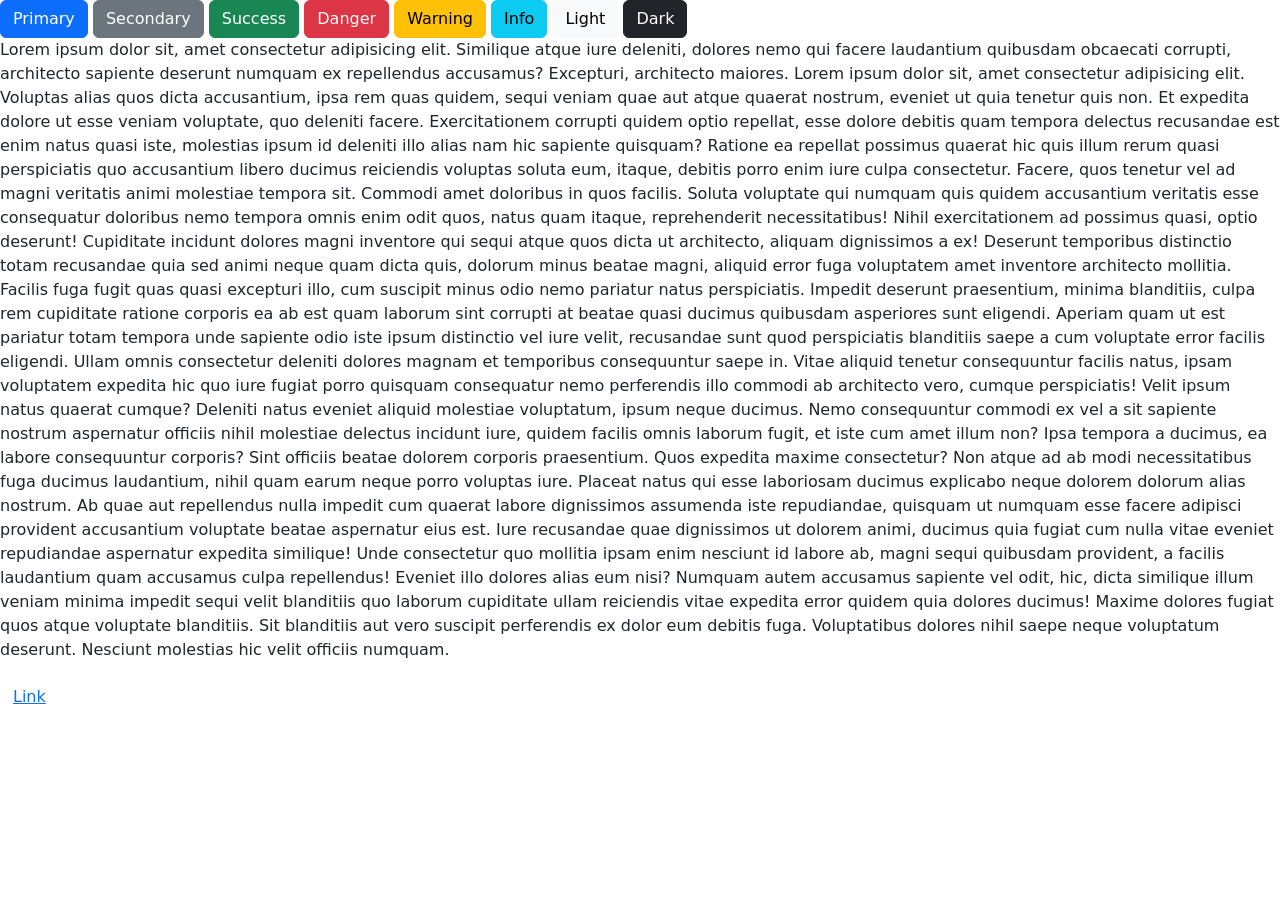
<file: index.html>
<!DOCTYPE html>
<html lang="en">
<head>
    <meta charset="UTF-8">
    <meta name="viewport" content="width=device-width, initial-scale=1.0">
    <title>Welcome to Cse 16</title>
        <link href="https://cdn.jsdelivr.net/npm/bootstrap@5.3.8/dist/css/bootstrap.min.css" rel="stylesheet" integrity="sha384-sRIl4kxILFvY47J16cr9ZwB07vP4J8+LH7qKQnuqkuIAvNWLzeN8tE5YBujZqJLB" crossorigin="anonymous">

</head>
<body>
     <button type="button" class="btn btn-primary">Primary</button>
     <button type="button" class="btn btn-secondary">Secondary</button>
     <button type="button" class="btn btn-success">Success</button>
     <button type="button" class="btn btn-danger">Danger</button>
     <button type="button" class="btn btn-warning">Warning</button>
     <button type="button" class="btn btn-info">Info</button>
     <button type="button" class="btn btn-light">Light</button>
     <button type="button" class="btn btn-dark">Dark</button>
     <p>
       Lorem ipsum dolor sit, amet consectetur adipisicing elit. Similique atque iure deleniti, dolores nemo qui facere laudantium quibusdam obcaecati corrupti, architecto sapiente deserunt numquam ex repellendus accusamus? Excepturi, architecto maiores.
       Lorem ipsum dolor sit, amet consectetur adipisicing elit. Voluptas alias quos dicta accusantium, ipsa rem quas quidem, sequi veniam quae aut atque quaerat nostrum, eveniet ut quia tenetur quis non. Et expedita dolore ut esse veniam voluptate, quo deleniti facere. Exercitationem corrupti quidem optio repellat, esse dolore debitis quam tempora delectus recusandae est enim natus quasi iste, molestias ipsum id deleniti illo alias nam hic sapiente quisquam? Ratione ea repellat possimus quaerat hic quis illum rerum quasi perspiciatis quo accusantium libero ducimus reiciendis voluptas soluta eum, itaque, debitis porro enim iure culpa consectetur. Facere, quos tenetur vel ad magni veritatis animi molestiae tempora sit. Commodi amet doloribus in quos facilis. Soluta voluptate qui numquam quis quidem accusantium veritatis esse consequatur doloribus nemo tempora omnis enim odit quos, natus quam itaque, reprehenderit necessitatibus! Nihil exercitationem ad possimus quasi, optio deserunt! Cupiditate incidunt dolores magni inventore qui sequi atque quos dicta ut architecto, aliquam dignissimos a ex! Deserunt temporibus distinctio totam recusandae quia sed animi neque quam dicta quis, dolorum minus beatae magni, aliquid error fuga voluptatem amet inventore architecto mollitia. Facilis fuga fugit quas quasi excepturi illo, cum suscipit minus odio nemo pariatur natus perspiciatis. Impedit deserunt praesentium, minima blanditiis, culpa rem cupiditate ratione corporis ea ab est quam laborum sint corrupti at beatae quasi ducimus quibusdam asperiores sunt eligendi. Aperiam quam ut est pariatur totam tempora unde sapiente odio iste ipsum distinctio vel iure velit, recusandae sunt quod perspiciatis blanditiis saepe a cum voluptate error facilis eligendi. Ullam omnis consectetur deleniti dolores magnam et temporibus consequuntur saepe in. Vitae aliquid tenetur consequuntur facilis natus, ipsam voluptatem expedita hic quo iure fugiat porro quisquam consequatur nemo perferendis illo commodi ab architecto vero, cumque perspiciatis! Velit ipsum natus quaerat cumque? Deleniti natus eveniet aliquid molestiae voluptatum, ipsum neque ducimus. Nemo consequuntur commodi ex vel a sit sapiente nostrum aspernatur officiis nihil molestiae delectus incidunt iure, quidem facilis omnis laborum fugit, et iste cum amet illum non? Ipsa tempora a ducimus, ea labore consequuntur corporis? Sint officiis beatae dolorem corporis praesentium. Quos expedita maxime consectetur? Non atque ad ab modi necessitatibus fuga ducimus laudantium, nihil quam earum neque porro voluptas iure. Placeat natus qui esse laboriosam ducimus explicabo neque dolorem dolorum alias nostrum. Ab quae aut repellendus nulla impedit cum quaerat labore dignissimos assumenda iste repudiandae, quisquam ut numquam esse facere adipisci provident accusantium voluptate beatae aspernatur eius est. Iure recusandae quae dignissimos ut dolorem animi, ducimus quia fugiat cum nulla vitae eveniet repudiandae aspernatur expedita similique! Unde consectetur quo mollitia ipsam enim nesciunt id labore ab, magni sequi quibusdam provident, a facilis laudantium quam accusamus culpa repellendus! Eveniet illo dolores alias eum nisi? Numquam autem accusamus sapiente vel odit, hic, dicta similique illum veniam minima impedit sequi velit blanditiis quo laborum cupiditate ullam reiciendis vitae expedita error quidem quia dolores ducimus! Maxime dolores fugiat quos atque voluptate blanditiis. Sit blanditiis aut vero suscipit perferendis ex dolor eum debitis fuga. Voluptatibus dolores nihil saepe neque voluptatum deserunt. Nesciunt molestias hic velit officiis numquam.
     </p>
     <button type="button" class="btn btn-link">Link</button>

</body>
</html>
</file>
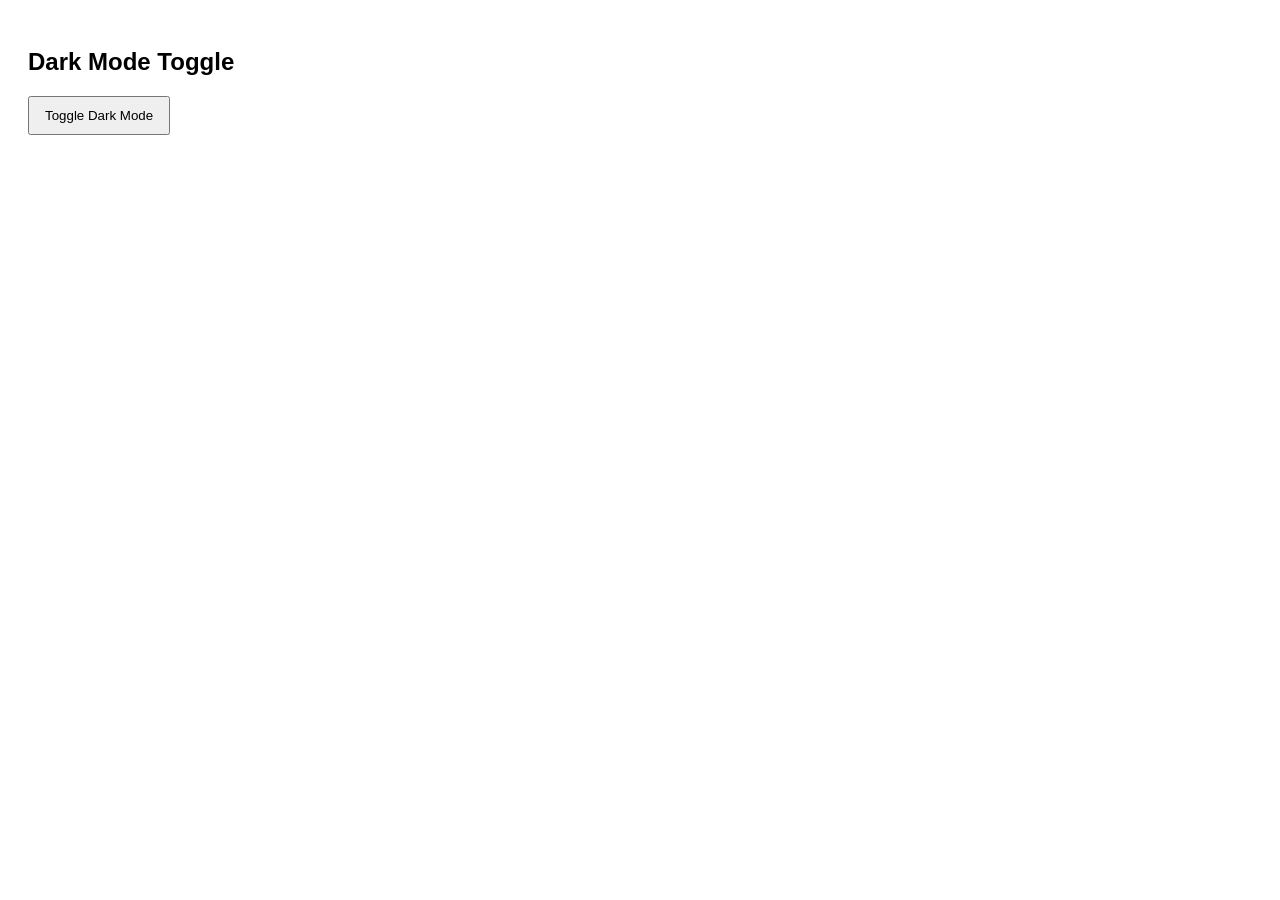
<file: dark mode toggle/index.html>
<!DOCTYPE html>
<html>
<head>
    <title>Dark Mode Toggle</title>

    <style>

        body {
            font-family: Arial;
            padding: 20px;
            transition: 0.3s;
        }

        .dark {
            background-color: black;
            color: white;
        }

        button {
            padding: 10px 15px;
        }

    </style>
</head>

<body>

    <h2>Dark Mode Toggle</h2>

    <button onclick="toggleMode()">Toggle Dark Mode</button>

    <script>

        function toggleMode() {
            document.body.classList.toggle("dark");
        }

    </script>

</body>
</html>
</file>
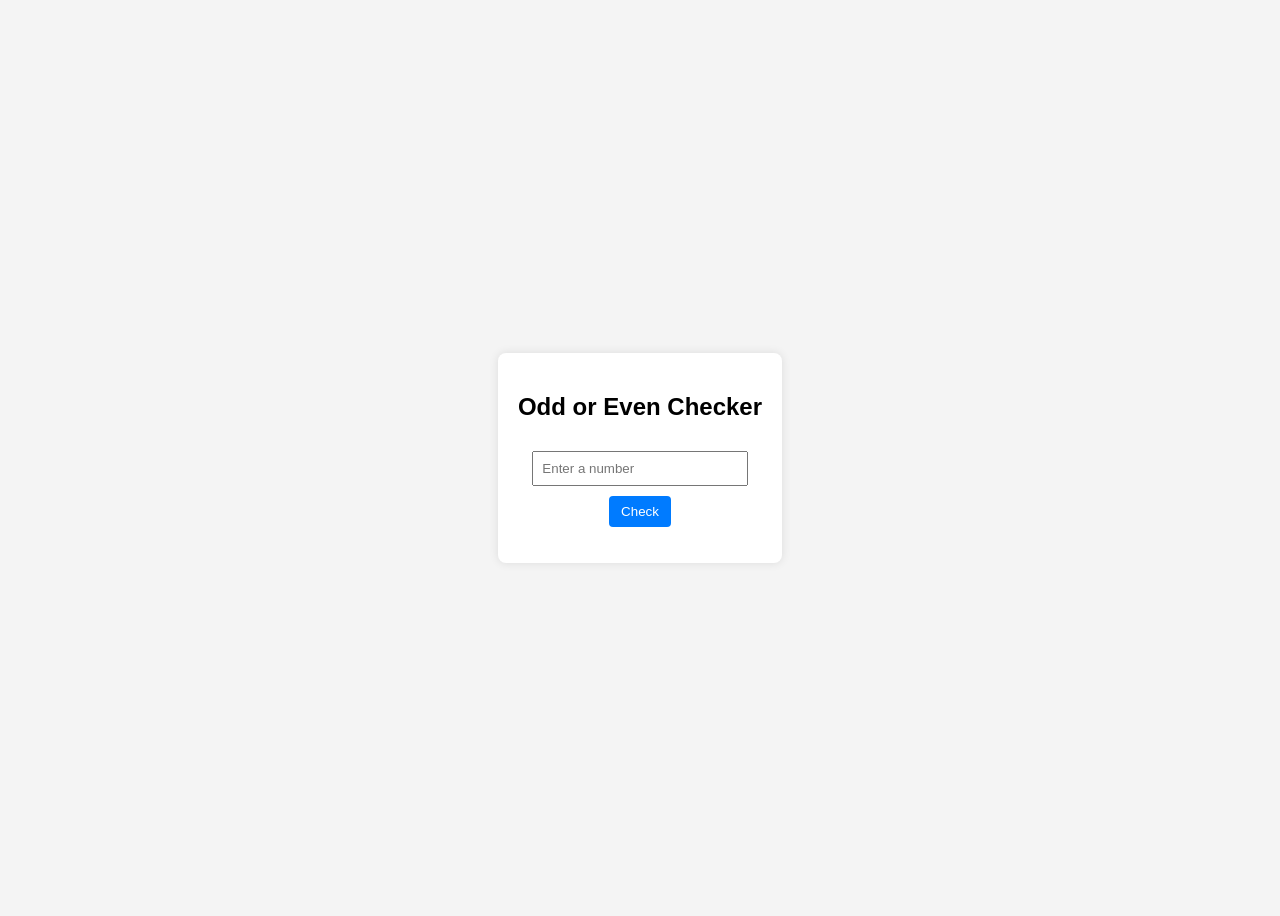
<file: etpractical/index.html>
<!DOCTYPE html>
<html lang="en">
<head>
    <meta charset="UTF-8">
    <title>Odd or Even Checker</title>
    <style>
        body {
            font-family: Arial, sans-serif;
            background: #f4f4f4;
            display: flex;
            justify-content: center;
            align-items: center;
            height: 100vh;
        }
        .container {
            background: white;
            padding: 20px;
            border-radius: 8px;
            box-shadow: 0 0 10px rgba(0,0,0,0.1);
            text-align: center;
        }
        input {
            padding: 8px;
            margin: 10px 0;
            width: 80%;
        }
        button {
            padding: 8px 12px;
            background: #007BFF;
            color: white;
            border: none;
            border-radius: 4px;
            cursor: pointer;
        }
        button:hover {
            background: #0056b3;
        }
        #result {
            margin-top: 15px;
            font-weight: bold;
        }
    </style>
</head>
<body>
    <div class="container">
        <h2>Odd or Even Checker</h2>
        <input type="number" id="userNumber" placeholder="Enter a number">
        <br>
        <button onclick="checkOddEven()">Check</button>
        <p id="result"></p>
    </div>

    <script>
        function checkOddEven() {
            let num = document.getElementById("userNumber").value;
            let result = document.getElementById("result");

            if (num === "") {
                result.textContent = "Please enter a number.";
                return;
            }

            num = parseInt(num);

            if (num % 2 === 0) {
                result.textContent = num + " is Even.";
            } else {
                result.textContent = num + " is Odd.";
            }
        }
    </script>
</body>
</html>
</file>
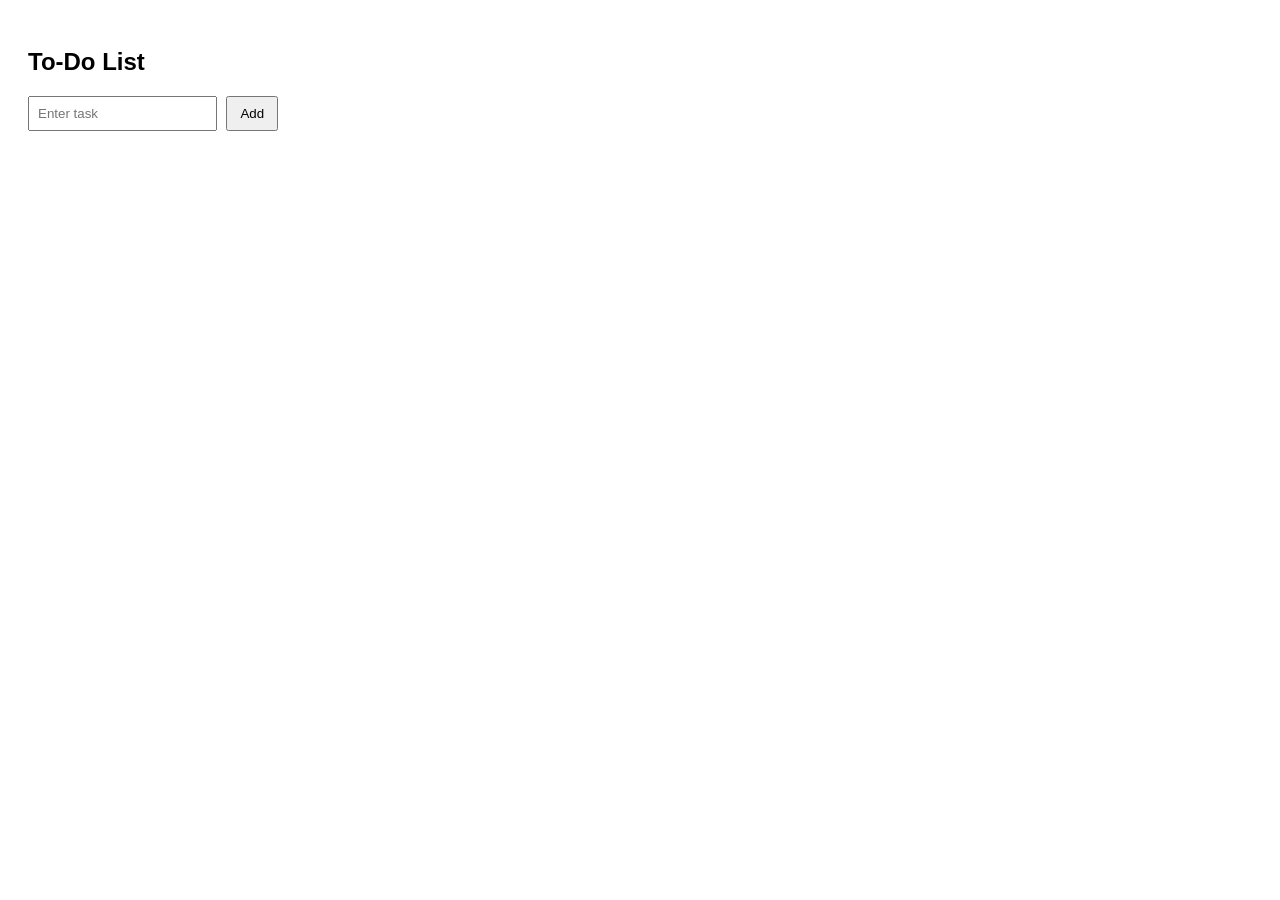
<file: ToDo list/index.html>
<!DOCTYPE html>
<html>
<head>
    <title>To-Do List</title>

    <style>
        body {
            font-family: Arial;
            padding: 20px;
        }

        input {
            padding: 8px;
        }

        button {
            padding: 8px 12px;
            margin-left: 5px;
        }

        li {
            margin-top: 10px;
        }
    </style>
</head>

<body>

    <h2>To-Do List</h2>

    <input type="text" id="taskInput" placeholder="Enter task">

    <button onclick="addTask()">Add</button>

    <ul id="taskList"></ul>

    <script>

        function addTask() {

            let input = document.getElementById("taskInput");

            let task = input.value;

            if(task === "") {
                alert("Please enter a task");
                return;
            }

            let li = document.createElement("li");

            li.innerHTML = task + " ";

            let deleteBtn = document.createElement("button");

            deleteBtn.innerText = "Delete";

            deleteBtn.onclick = function () {
                li.remove();
            };

            li.appendChild(deleteBtn);

            document.getElementById("taskList").appendChild(li);

            input.value = "";
        }

    </script>

</body>
</html>
</file>
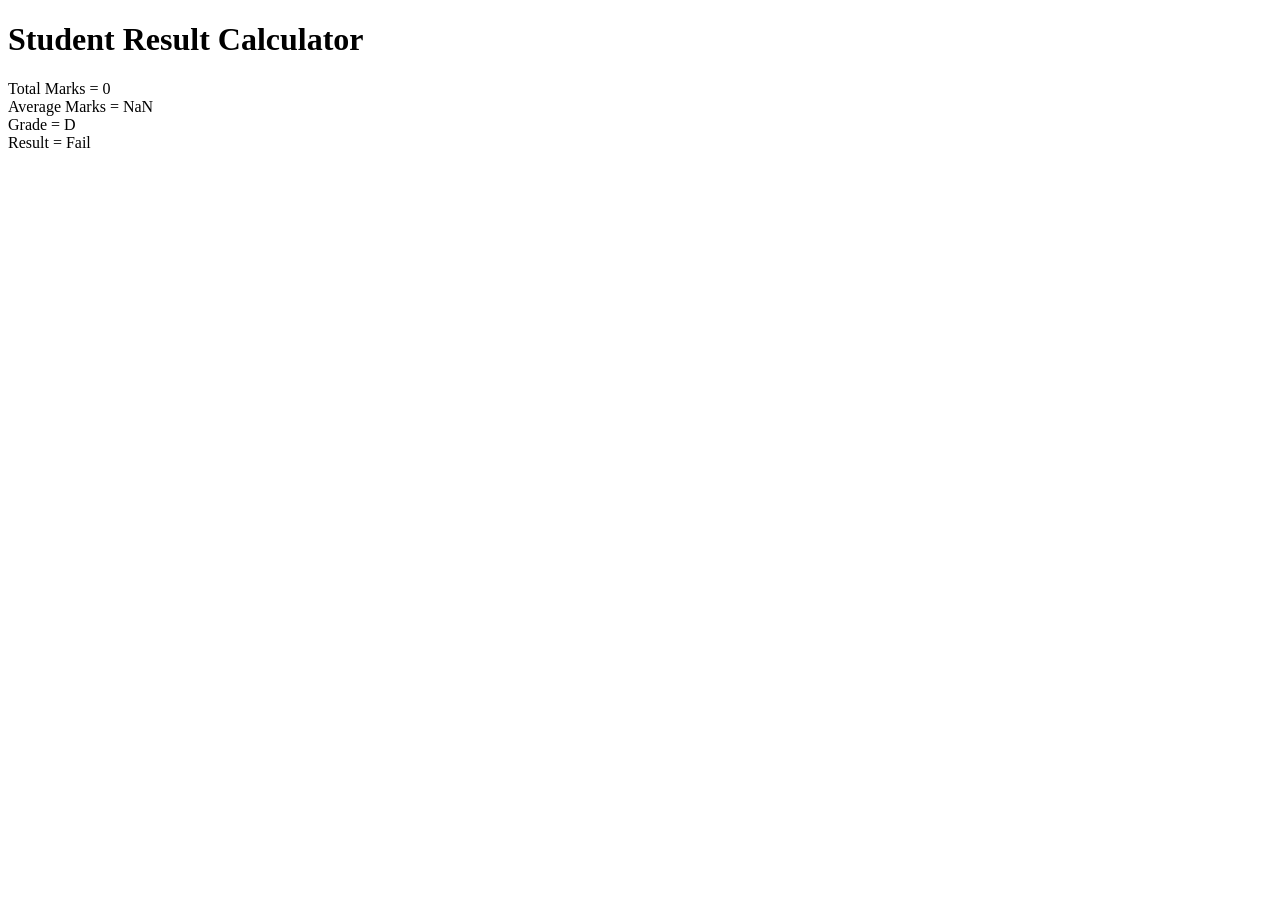
<file: Experiments/Exp 4/index.html>
<!DOCTYPE html>
<html lang="en">

<head>
    <meta charset="UTF-8">
    <meta name="viewport" content="width=device-width, initial-scale=1.0">
    <title>Student Result Calculator</title>
    <link rel="script" href="script.js">
</head>

<body>
    <h1>Student Result Calculator</h1>
    <script>
        var subjects = prompt("Enter number of subjects");
        var total = 0;
        for (var i = 1; i <= subjects; i++) {
            var marks = prompt("Enter marks of subject " + i);
            total = total + Number(marks);
        }
        var average = total / subjects;
        var grade;
        var result;
        if (average >= 60) {
            grade = "A";
            result = "Pass";
        } else if (average >= 50) {
            grade = "B";
            result = "Pass";
        } else if (average >= 40) {
            grade = "C";
            result = "Pass";
        } else {
            grade = "D";
            result = "Fail";
        }
        document.write("Total Marks = " + total);
        document.write("<br>");
        document.write("Average Marks = " + average);
        document.write("<br>");
        document.write("Grade = " + grade);
        document.write("<br>");
        document.write("Result = " + result);
    </script>
</body>

</html>
</file>
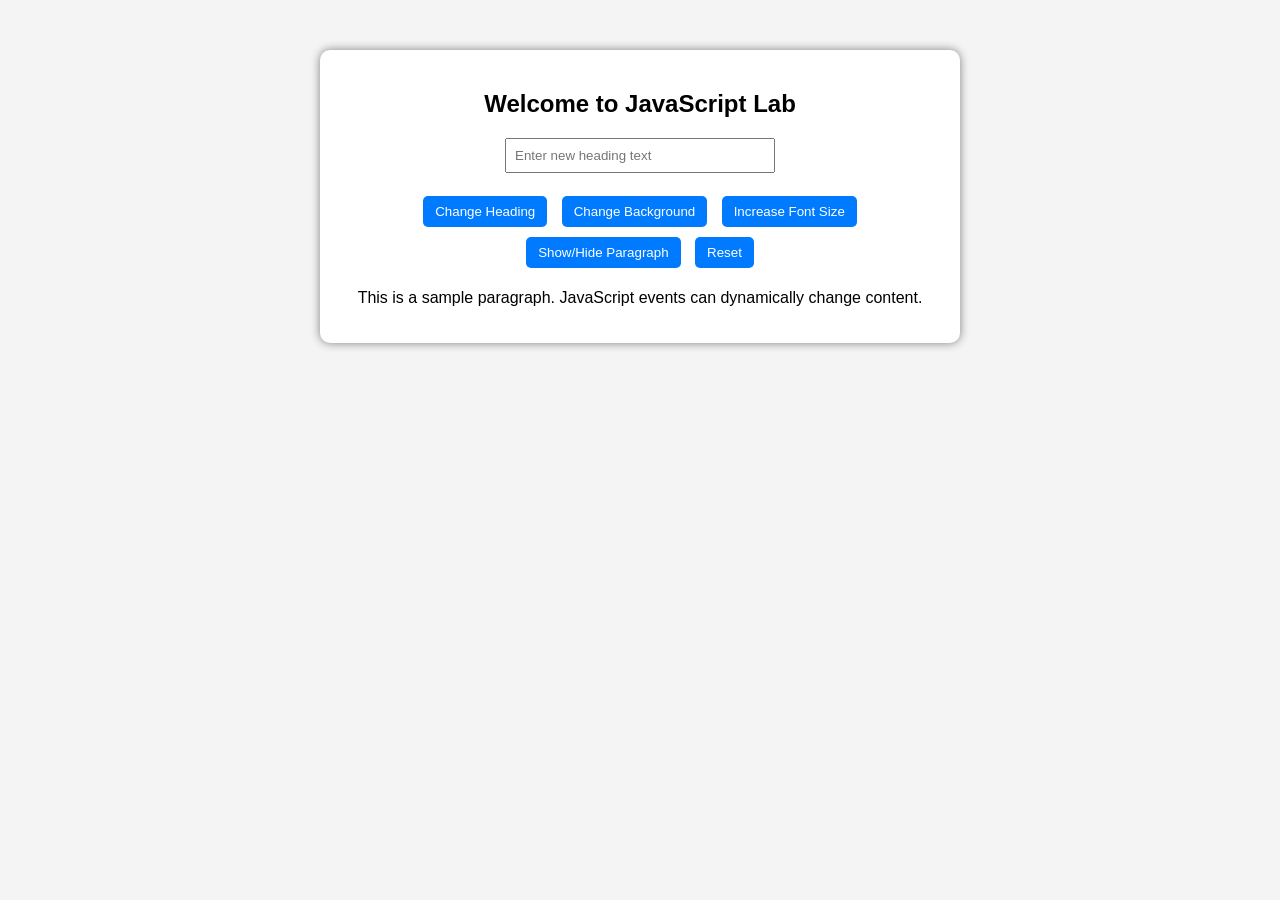
<file: Experiments/Exp 6/index.html>
<!DOCTYPE html>
<html lang="en">

<head>
    <meta charset="UTF-8">
    <meta name="viewport" content="width=device-width, initial-scale=1.0">
    <title>Dynamic Content Changer</title>
    <link rel="stylesheet" href="style.css">
</head>

<body>
    <div class="container">
        <h2 id="mainHeading">Welcome to JavaScript Lab</h2>
        <input type="text" id="userInput" placeholder="Enter new heading text">
        <br><br>
        <button id="changeTextBtn">Change Heading</button>
        <button id="bgColorBtn">Change Background</button>
        <button id="fontSizeBtn">Increase Font Size</button>
        <button id="toggleBtn">Show/Hide Paragraph</button>
        <button id="resetBtn">Reset</button>
        <p id="paragraph">
            This is a sample paragraph. JavaScript events can dynamically change content.
        </p>
    </div>
    <script src="script.js"></script>
</body>

</html>
</file>
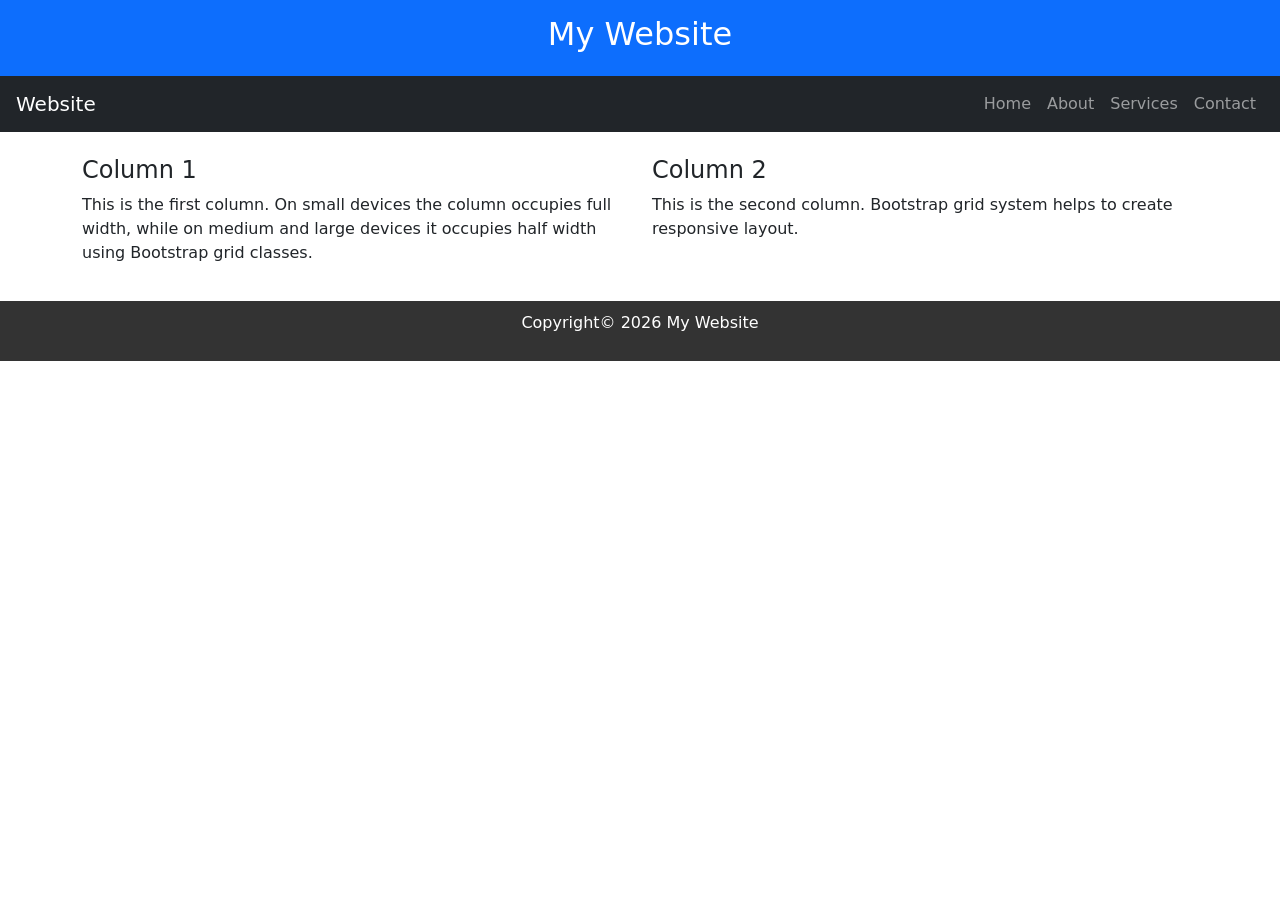
<file: Experiments/Exp1/index.html>
<!DOCTYPE html>
<html>

<head>
    <title>Responsive Web Page using Bootstrap Grid</title>
    <meta name="viewport" content="width=device-width, initial-scale=1">
    <!-- Bootstrap CSS -->
    <link rel="stylesheet" href="https://cdn.jsdelivr.net/npm/bootstrap@5.3.2/dist/css/bootstrap.min.
css">
    <style>
        header {
            background-color: #0d6efd;
            color: white;
            text-align: center;
            padding: 15px;
        }

        footer {
            background-color: #333;
            color: white;
            text-align: center;
            padding: 10px;
            margin-top: 20px;
        }
    </style>
</head>

<body>
    <!-- Header -->
    <header>
        <h2>My Website</h2>
    </header>
    <!-- Navigation -->
    <nav class="navbar navbar-dark bg-dark navbar-expand-lg">
        <a class="navbar-brand ms-3" href="#">Website</a>
        <ul class="navbar-nav ms-auto me-3">
            <li class="nav-item">
                <a class="nav-link" href="#">Home</a>
            </li>
            <li class="nav-item">
                <a class="nav-link" href="#">About</a>
            </li>
            <li class="nav-item">
                <a class="nav-link" href="#">Services</a>
            </li>
            <li class="nav-item">
                <a class="nav-link" href="#">Contact</a>
            </li>
        </ul>
    </nav>
    <!-- Content -->
    <div class="container mt-4">
        <div class="row">
            <div class="col-md-6 col-sm-12">
                <h4>Column 1</h4>
                <p>
                    This is the first column.
                    On small devices the column occupies full width, while on medium and
                    large devices it occupies half width using Bootstrap grid classes. </p>
            </div>
            <div class="col-md-6 col-sm-12">
                <h4>Column 2</h4>
                <p>
                    This is the second column.
                    Bootstrap grid system helps to create responsive layout.
                </p>
            </div>
        </div>
    </div>
    <!-- Footer -->
    <footer>
        <p>Copyright© 2026 My Website</p>
    </footer>
</body>

</html>
</file>
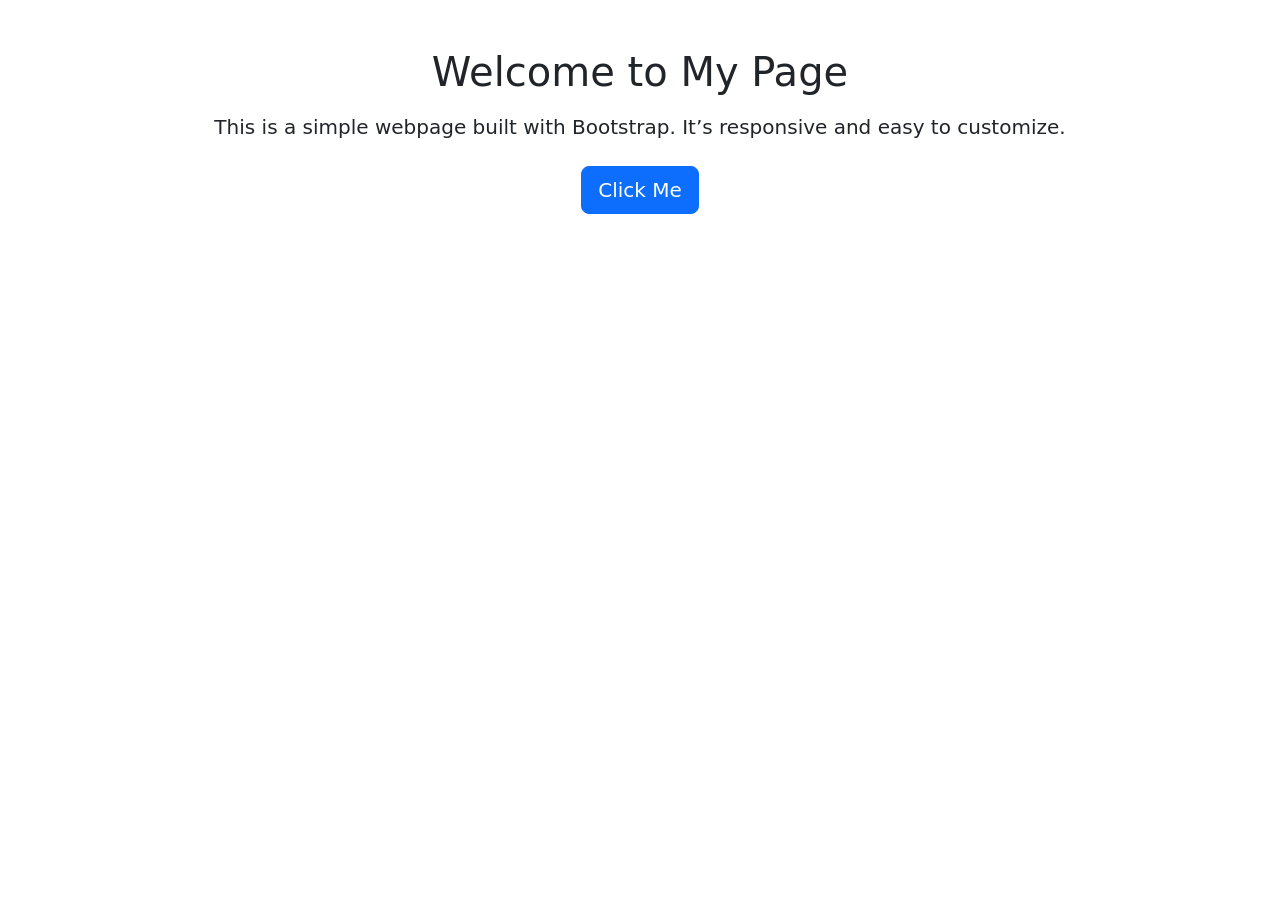
<file: MT1practical/mt1.html>
<!DOCTYPE html>
<html lang="en">
<head>
  <meta charset="UTF-8">
  <meta name="viewport" content="width=device-width, initial-scale=1">
  <title>Simple Bootstrap Page</title>
  <link href="https://cdn.jsdelivr.net/npm/bootstrap@5.3.2/dist/css/bootstrap.min.css" rel="stylesheet">
</head>
<body>

  <div class="container text-center mt-5">
    <h1 class="mb-3">Welcome to My Page</h1>
    <p class="lead mb-4">
      This is a simple webpage built with Bootstrap. It’s responsive and easy to customize.
    </p>
    
   
    <button class="btn btn-primary btn-lg">Click Me</button>
  </div>
  <script src="https://cdn.jsdelivr.net/npm/bootstrap@5.3.2/dist/js/bootstrap.bundle.min.js"></script>
</body>
</html>
</file>
<file: Experiments/Exp 6/style.css>
body {
    font-family: Arial;
    background-color: #f4f4f4;
    text-align: center;
}

.container {
    width: 600px;
    margin: 50px auto;
    padding: 20px;
    background: white;
    border-radius: 10px;
    box-shadow: 0 0 10px gray;
}

button {
    padding: 8px 12px;
    margin: 5px;
    background-color: #007bff;
    color: white;
    border: none;
    border-radius: 5px;
    cursor: pointer;
}

button:hover {
    background-color: #0056b3;
}

input {
    padding: 8px;
    width: 250px;
}
</file>
